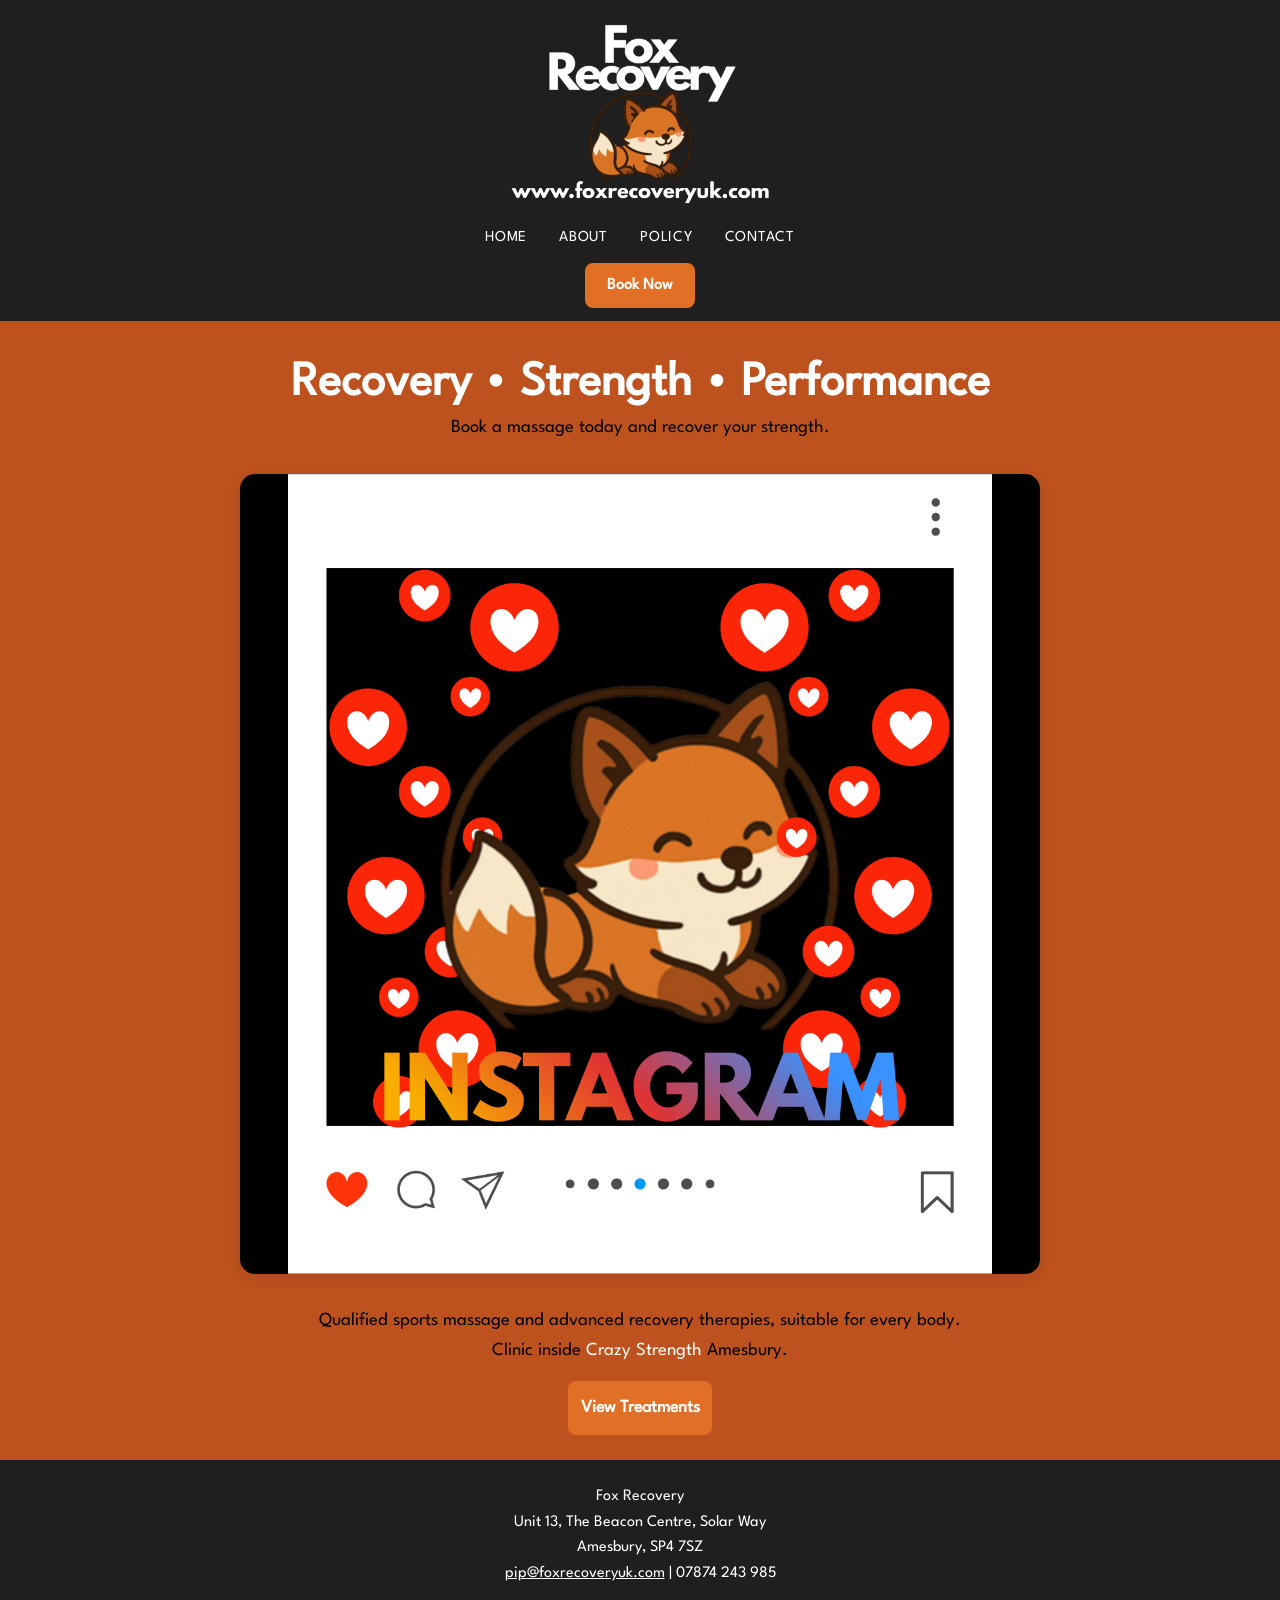
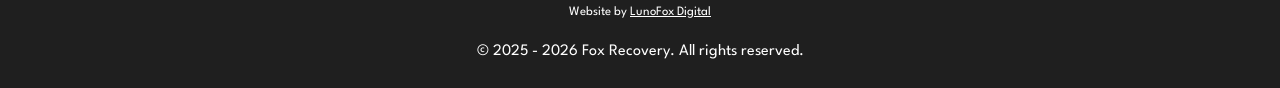
<file: index.html>
<!DOCTYPE html>
<html lang="en">
<head>
    <meta charset="UTF-8">
    <meta name="viewport" content="width=device-width, initial-scale=1.0">
    <title>Sports Massage Therapy | Fox Recovery</title>
    <meta name="description" content="Sports massage, Myofascial cupping, Manual lymphatic drainage, and K-Taping in Amesbury.">
    <!-- Link to unified CSS file -->
    <link rel="stylesheet" href="style.css">
    
    <link rel="icon" type="image/png" href="images/favicon.png">

</head>
<body>

    <!-- Navigation Header -->
    <header>
    <!-- 1. Centered Logo (Scrolls away) -->
    <div class="logo-wrapper">
        <a href="index.html" class="brand-logo-link">
            <img src="images/TopLogo.png" class="nav-logo" alt="Fox Recovery Logo">
        </a>
    </div>

    <!-- 2. Sticky Navigation Bar -->
    <nav class="sticky-nav">
        <div class="nav-container">
            <!-- Main Navigation Links -->
            <ul class="nav-links">
                <li><a href="index.html">Home</a></li>
                <li><a href="about.html">About</a></li>
                <li><a href="policy.html">Policy</a></li>
                <li><a href="contact.html">Contact</a></li>
            </ul>

            <!-- Book Now Button (Underneath) -->
            <div class="book-btn-wrapper">
                <a href="https://foxrecoveryuk.janeapp.co.uk/" class="btn-book" target="_blank">Book Now</a>
            </div>
        </div>
    </nav>
</header>

    <!-- Main Content -->
    <main>
        <section class="hero-section">

            
            <br>
            <h1>Recovery • Strength • Performance</h1>
 <p>Book a massage today and recover your strength.</p>
<section>
       
<div class="carousel-container">
    <div class="carousel-track">
        <!-- Image 1 -->
        <a href="https://www.instagram.com/foxrecoveryuk/" target="_blank" rel="noopener">
            <img src="images/instafox.png" alt="Logo Instagram Theme">
        </a>
        
        <!-- Image 2 -->
        <a href="https://foxrecoveryuk.janeapp.co.uk/" target="_blank" rel="noopener">
            <img src="images/bookfox.png" alt="Book a Massage">
        </a>
        
        <!-- Image 3 -->
        <a href="https://foxrecoveryuk.janeapp.co.uk/online_gift_cards/new" target="_blank" rel="noopener">
            <img src="images/giftfox.png" alt="Gift Cards">
        </a>
        
        <!-- Image 4 (Exact Duplicate of Image 1 for the seamless loop) -->
        <a href="https://www.instagram.com/foxrecoveryuk/" target="_blank" rel="noopener">
            <img src="images/instafox.png" alt="Logo Instagram Theme">
        </a>
    </div>
</div>

        </section>
            <p>Qualified sports massage and advanced recovery therapies, suitable for every body.<br> Clinic inside <a href="https://crazystrength.co.uk/" target="_blank" rel="noopener">Crazy Strength</a> Amesbury.<br> </p>



            <div style="text-align: center; margin: 1rem; margin-bottom: 0.5rem;">
    <a href="about.html" class="btn-book" style="font-size: 1.1rem; padding: 0.8rem 0.8rem; display: inline-block;">View Treatments</a>
        </section>

        
        
    


</main>

    <!-- Footer -->
    <footer>
        <div class="footer-content">
            <p>Fox Recovery</p>
            <p>Unit 13, The Beacon Centre, Solar Way<br>Amesbury, SP4 7SZ</p>
            <p><a href="mailto:pip@foxrecoveryuk.com">pip@foxrecoveryuk.com</a> | 07874 243 985</p>
            <p style="margin-top: 1rem; font-size: 0.8rem;">
             Website by <a href="https://lunofoxdigital.com" target="_blank">LunoFox Digital</a>
            </p>
            <p style="margin-top: 1rem;">&copy; 2025 - 2026 Fox Recovery. All rights reserved.</p>
        </div>
    </footer>

</body>
</html>
</file>
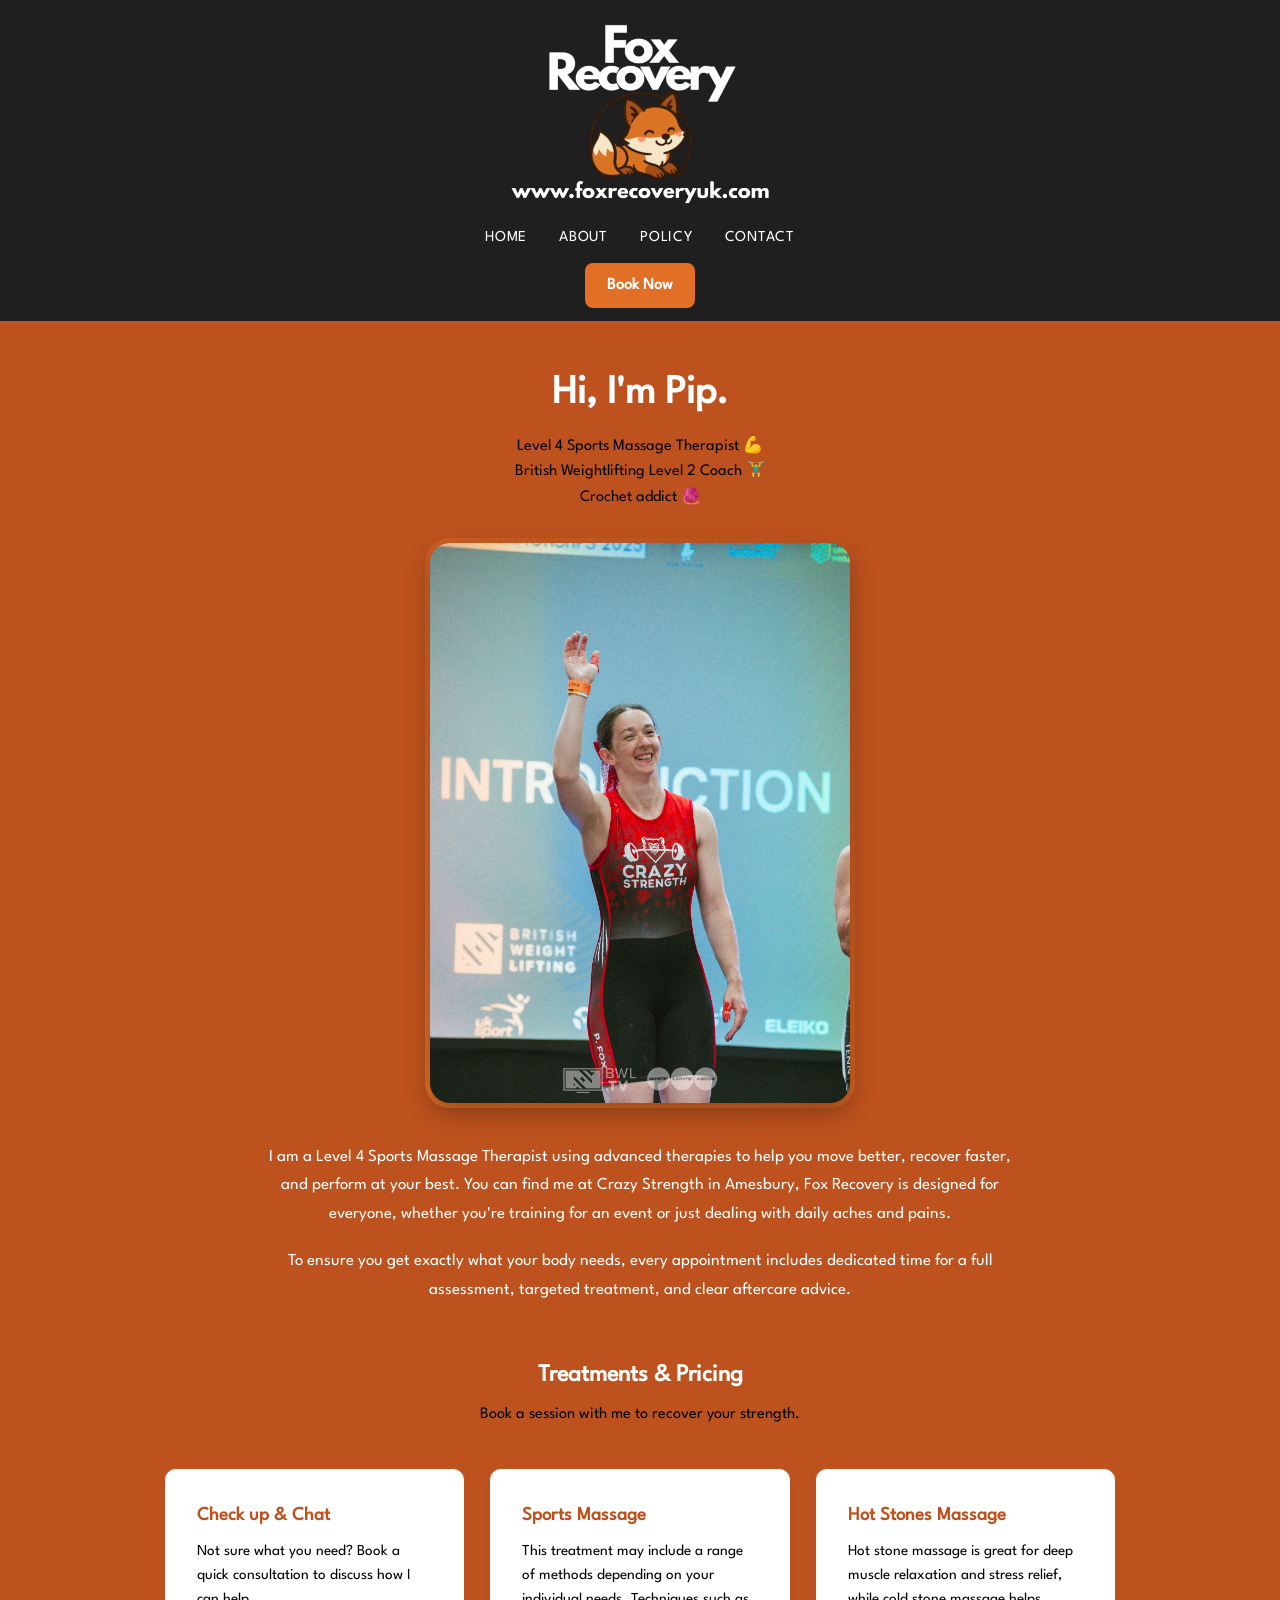
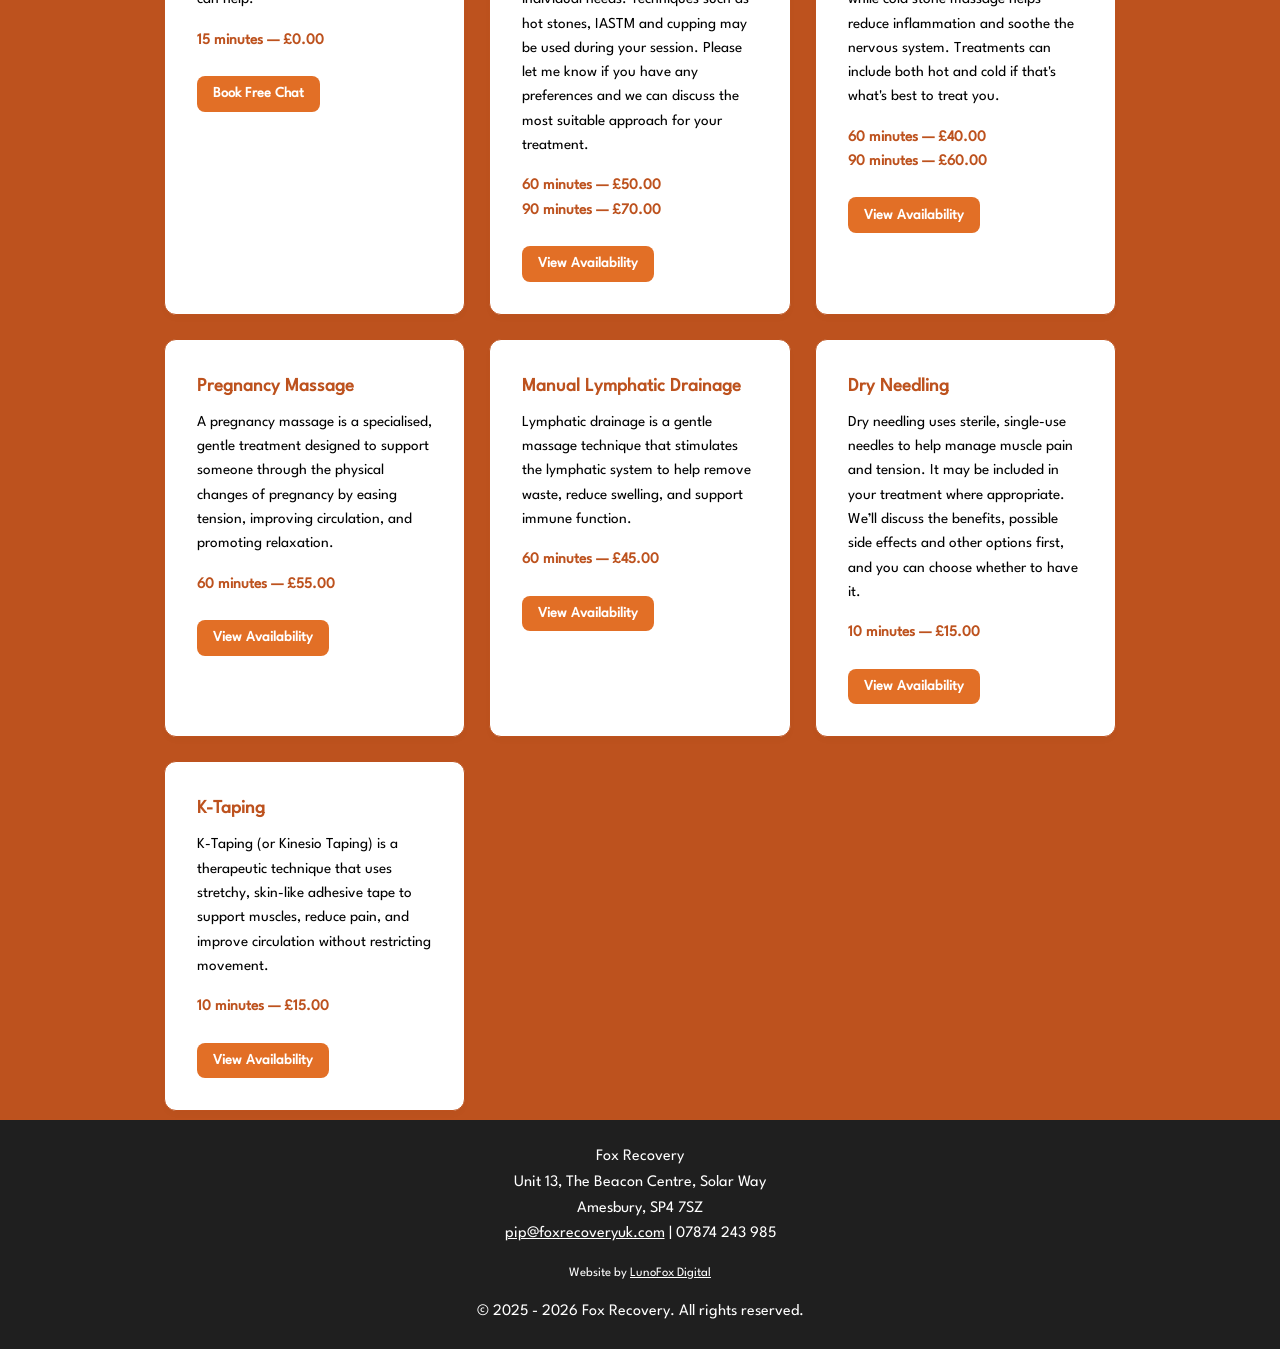
<file: about.html>
<!DOCTYPE html>
<html lang="en">
<head>
    <meta charset="UTF-8">
    <meta name="viewport" content="width=device-width, initial-scale=1.0">
    <title>About | Fox Recovery</title>
    <meta name="description" content="Meet Pip, a Level 4 Sports Massage Therapist based in Amesbury. View treatments, pricing, and book your session online.">
    <link rel="stylesheet" href="style.css">

<link rel="icon" type="image/png" href="images/favicon.png">

</head>
<body>

    <!-- Navigation Header -->
    <header>
    <!-- 1. Centered Logo (Scrolls away) -->
    <div class="logo-wrapper">
        <a href="index.html" class="brand-logo-link">
            <img src="images/TopLogo.png" class="nav-logo" alt="Fox Recovery Logo">
        </a>
    </div>

    <!-- 2. Sticky Navigation Bar -->
    <nav class="sticky-nav">
        <div class="nav-container">
            <!-- Main Navigation Links -->
            <ul class="nav-links">
                <li><a href="index.html">Home</a></li>
                <li><a href="about.html">About</a></li>
                <li><a href="policy.html">Policy</a></li>
                <li><a href="contact.html">Contact</a></li>
            </ul>

            <!-- Book Now Button (Underneath) -->
            <div class="book-btn-wrapper">
                <a href="https://foxrecoveryuk.janeapp.co.uk/" class="btn-book" target="_blank">Book Now</a>
            </div>
        </div>
    </nav>
</header>

   <!-- Main Content -->
<main>
    <section class="about-hero">
        
        <!-- 1. TOP: Title & Qualifications -->
        <div class="about-header">
            <h2>Hi, I'm Pip.</h2>
            <p class="about-subtitle">
                Level 4 Sports Massage Therapist 💪<br>
                British Weightlifting Level 2 Coach 🏋️‍♂️<br>
                Crochet addict 🧶
            </p>
        </div>

        <!-- 2. MIDDLE: Floating Image / Carousel -->
        <div class="about-image-wrapper">
            <div class="tech-glow"></div>
            <div class="about-carousel-container">
                <div class="about-carousel-track">
                    <img src="images/pipwave.JPEG" alt="Pip - Sports Massage Therapist">
                    <img src="images/pipmassage.JPG" alt="Fox Recovery Clinic">
                    <img src="images/piplift.JPEG" alt="Sports Massage Treatment">
                    <img src="images/pipwave.JPEG" alt="Pip - Sports Massage Therapist">
                </div>
            </div>
        </div>

        <!-- 3. BOTTOM: Paragraph Text -->
        <div class="about-body-text">
            <p>
                I am a Level 4 Sports Massage Therapist using advanced therapies to help you move better, recover faster, and perform at your best. You can find me at Crazy Strength in Amesbury, Fox Recovery is designed for everyone, whether you're training for an event or just dealing with daily aches and pains.
            </p>
            <p>
                To ensure you get exactly what your body needs, every appointment includes dedicated time for a full assessment, targeted treatment, and clear aftercare advice.
            </p>
        </div>

    </section>

        <!-- Treatments & Pricing Grid -->
        <section>
            <h2 style="text-align: center; margin-bottom: 0.5rem;">Treatments & Pricing</h2>
            <p style="text-align: center; color: #000000; margin-bottom: 2.5rem;">Book a session with me to recover your strength.</p>
            
            <div class="services-grid">
                
<div class="card">
                    <h3>Check up & Chat</h3>
                    <p style="margin-bottom: 1rem;">Not sure what you need? Book a quick consultation to discuss how I can help.</p>
                    <p style="font-weight: 600; color: #BD521E; margin-bottom: 1.5rem;">15 minutes — £0.00</p>
                    <a href="https://foxrecoveryuk.janeapp.co.uk/" class="btn-book" target="_blank" rel="noopener" style="display: inline-block; padding: 0.4rem 1rem; font-size: 0.9rem;">Book Free Chat</a>
                </div>

                <div class="card">
                    <h3>Sports Massage</h3>
                    <p style="margin-bottom: 1rem;">This treatment may include a range of methods depending on your individual needs. Techniques such as hot stones, IASTM and cupping may be used during your session. Please let me know if you have any preferences and we can discuss the most suitable approach for your treatment.</p>
                    <p style="font-weight: 600; color: #BD521E;">60 minutes — £50.00</p>
                    <p style="font-weight: 600; color: #BD521E; margin-bottom: 1.5rem;">90 minutes — £70.00</p>
                    <a href="https://foxrecoveryuk.janeapp.co.uk/" class="btn-book" target="_blank" rel="noopener" style="display: inline-block; padding: 0.4rem 1rem; font-size: 0.9rem;">View Availability</a>
                </div>

                <div class="card">
                    <h3>Hot Stones Massage</h3>
                    <p style="margin-bottom: 1rem;">Hot stone massage is great for deep muscle relaxation and stress relief, while cold stone massage helps reduce inflammation and soothe the nervous system. 
Treatments can include both hot and cold if that's what's best to treat you. </p>
                    <p style="font-weight: 600; color: #BD521E;">60 minutes — £40.00</p>
<p style="font-weight: 600; color: #BD521E; margin-bottom: 1.5rem;">90 minutes — £60.00</p>
                    <a href="https://foxrecoveryuk.janeapp.co.uk/" class="btn-book" target="_blank" rel="noopener" style="display: inline-block; padding: 0.4rem 1rem; font-size: 0.9rem;">View Availability</a>
                </div>

                <div class="card">
                    <h3>Pregnancy Massage</h3>
                    <p style="margin-bottom: 1rem;">A pregnancy massage is a specialised, gentle treatment designed to support someone through the physical changes of pregnancy by easing tension, improving circulation, and promoting relaxation.</p>
                    <p style="font-weight: 600; color: #BD521E; margin-bottom: 1.5rem;">60 minutes — £55.00</p>
                    <a href="https://foxrecoveryuk.janeapp.co.uk/" class="btn-book" target="_blank" rel="noopener" style="display: inline-block; padding: 0.4rem 1rem; font-size: 0.9rem;">View Availability</a>
                </div>

<div class="card">
                    <h3>Manual Lymphatic Drainage</h3>
                    <p style="margin-bottom: 1rem;">Lymphatic drainage is a gentle massage technique that stimulates the lymphatic system to help remove waste, reduce swelling, and support immune function.</p>
                    <p style="font-weight: 600; color: #BD521E; margin-bottom: 1.5rem;">60 minutes — £45.00</p>
                    <a href="https://foxrecoveryuk.janeapp.co.uk/" class="btn-book" target="_blank" rel="noopener" style="display: inline-block; padding: 0.4rem 1rem; font-size: 0.9rem;">View Availability</a>
                </div>
                
<div class="card">
                    <h3>Dry Needling</h3>
                    <p style="margin-bottom: 1rem;">Dry needling uses sterile, single-use needles to help manage muscle pain and tension. It may be included in your treatment where appropriate. We’ll discuss the benefits, possible side effects and other options first, and you can choose whether to have it.</p>
                    <p style="font-weight: 600; color: #BD521E; margin-bottom: 1.5rem;">10 minutes — £15.00</p>
                    <a href="https://foxrecoveryuk.janeapp.co.uk/" class="btn-book" target="_blank" rel="noopener" style="display: inline-block; padding: 0.4rem 1rem; font-size: 0.9rem;">View Availability</a>
                </div>
                
<div class="card">
                    <h3>K-Taping</h3>
                    <p style="margin-bottom: 1rem;">K-Taping (or Kinesio Taping) is a therapeutic technique that uses stretchy, skin-like adhesive tape to support muscles, reduce pain, and improve circulation without restricting movement.</p>
                    <p style="font-weight: 600; color: #BD521E; margin-bottom: 1.5rem;">10 minutes — £15.00</p>
                    <a href="https://foxrecoveryuk.janeapp.co.uk/" class="btn-book" target="_blank" rel="noopener" style="display: inline-block; padding: 0.4rem 1rem; font-size: 0.9rem;">View Availability</a>
                </div>
            <br>
        </section>
</main>


<footer>
        <div class="footer-content">
            <p>Fox Recovery</p>
            <p>Unit 13, The Beacon Centre, Solar Way<br>Amesbury, SP4 7SZ</p>
            <p><a href="mailto:pip@foxrecoveryuk.com">pip@foxrecoveryuk.com</a> | 07874 243 985</p>
            <p style="margin-top: 1rem; font-size: 0.8rem;">
             Website by <a href="https://lunofoxdigital.com" target="_blank">LunoFox Digital</a>
            </p>
            <p style="margin-top: 1rem;">&copy; 2025 - 2026 Fox Recovery. All rights reserved.</p>
        </div>
    </footer>

</body>
</html>
</file>
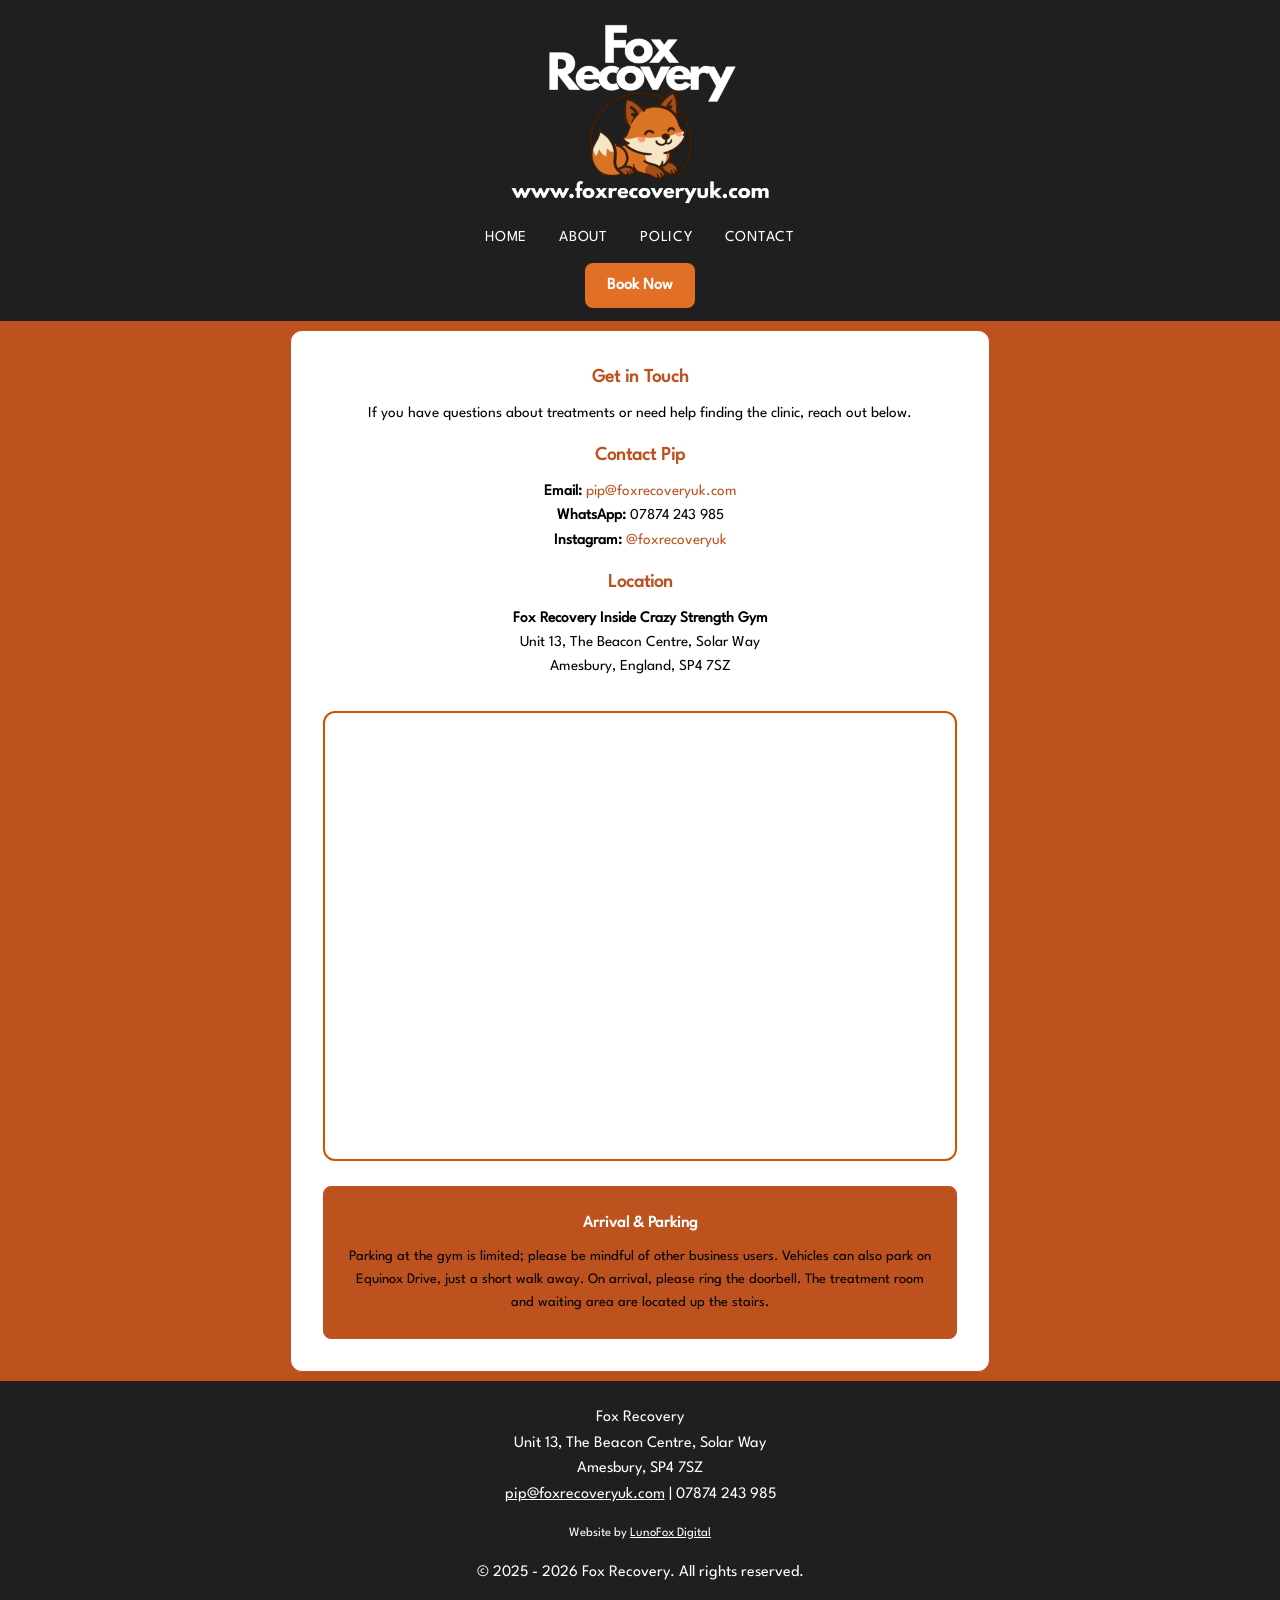
<file: contact.html>
<!DOCTYPE html>
<html lang="en">
<head>
    <meta charset="UTF-8">
    <meta name="viewport" content="width=device-width, initial-scale=1.0">
    <title>Contact | Fox Recovery</title>
    <link rel="stylesheet" href="style.css">

<link rel="icon" type="image/png" href="images/favicon.png">

</head>
<body>

    <!-- Navigation Header (Identical to Index) -->
    <header>
    <!-- 1. Centered Logo (Scrolls away) -->
    <div class="logo-wrapper">
        <a href="index.html" class="brand-logo-link">
            <img src="images/TopLogo.png" class="nav-logo" alt="Fox Recovery Logo">
        </a>
    </div>

    <!-- 2. Sticky Navigation Bar -->
    <nav class="sticky-nav">
        <div class="nav-container">
            <!-- Main Navigation Links -->
            <ul class="nav-links">
                <li><a href="index.html">Home</a></li>
                <li><a href="about.html">About</a></li>
                <li><a href="policy.html">Policy</a></li>
                <li><a href="contact.html">Contact</a></li>
            </ul>

            <!-- Book Now Button (Underneath) -->
            <div class="book-btn-wrapper">
                <a href="https://foxrecoveryuk.janeapp.co.uk/" class="btn-book" target="_blank">Book Now</a>
            </div>
        </div>
    </nav>
</header>

    <!-- Contact Content -->
    <main>
        <div class="card" style="max-width: 700px; margin: 0 auto; text-align: center;">
            <h3 style="margin-bottom: 0.5rem;">Get in Touch</h3>
            <p style="margin-bottom: 1rem;">If you have questions about treatments or need help finding the clinic, reach out below.</p>
            
            <div style="margin-bottom: 1rem;">
                <h3 style="margin-bottom: 0.5rem;">Contact Pip</h3>
                <p><strong>Email:</strong> <a href="mailto:pip@foxrecoveryuk.com" style="color: #BD521E;">pip@foxrecoveryuk.com</a></p>
                <p><strong>WhatsApp:</strong> 07874 243 985</p>
<p><strong>Instagram:</strong> <a href="https://www.instagram.com/foxrecoveryuk/" style="color: #BD521E;">@foxrecoveryuk</a></p>
            </div>

            <div style="margin-bottom: 2rem;">
                <h3 style="margin-bottom: 0.5rem;">Location</h3>
                <p><strong>Fox Recovery Inside Crazy Strength Gym</strong></p>
                <p>Unit 13, The Beacon Centre, Solar Way<br>Amesbury, England, SP4 7SZ</p>
            </div>
            
<div class="map-container">
    <iframe src="https://www.google.com/maps/embed?pb=!1m18!1m12!1m3!1d2501.2983939725013!2d-1.751117122235187!3d51.17672297173993!2m3!1f0!2f0!3f0!3m2!1i1024!2i768!4f13.1!3m3!1m2!1s0x4873e5ac16988121%3A0xafcc827097f7dc6!2sCrazy%20Strength!5e0!3m2!1sen!2suk!4v1792768975841!5m2!1sen!2suk" width="600" height="450" style="border:0;" allowfullscreen="" loading="lazy" referrerpolicy="strict-origin-when-cross-origin"></iframe> 
        width="100%" 
        height="350" 
        style="border:0;" 
        allowfullscreen="" 
        loading="lazy" 
        referrerpolicy="no-referrer-when-downgrade">
    </iframe>
</div>
<br>

            <div style="background: var(--bg-main); padding: 1.5rem; border-radius: 8px; border: 1px solid var(--border-color); text-align: center;">
                <h4 style="margin-bottom: 0.5rem; color: var(--text-main);">Arrival & Parking</h4>
                <p style="font-size: 0.9rem;">Parking at the gym is limited; please be mindful of other business users. Vehicles can also park on Equinox Drive, just a short walk away. On arrival, please ring the doorbell. The treatment room and waiting area are located up the stairs.</p>
            </div>
        </div>
    </main>

    <!-- Footer -->
    <footer>
        <div class="footer-content">
            <p>Fox Recovery</p>
            <p>Unit 13, The Beacon Centre, Solar Way<br>Amesbury, SP4 7SZ</p>
            <p><a href="mailto:pip@foxrecoveryuk.com">pip@foxrecoveryuk.com</a> | 07874 243 985</p>
            <p style="margin-top: 1rem; font-size: 0.8rem;">
             Website by <a href="https://lunofoxdigital.com" target="_blank">LunoFox Digital</a>
            </p>
            <p style="margin-top: 1rem;">&copy; 2025 - 2026 Fox Recovery. All rights reserved.</p>
        </div>
    </footer>

</body>
</html>
</file>
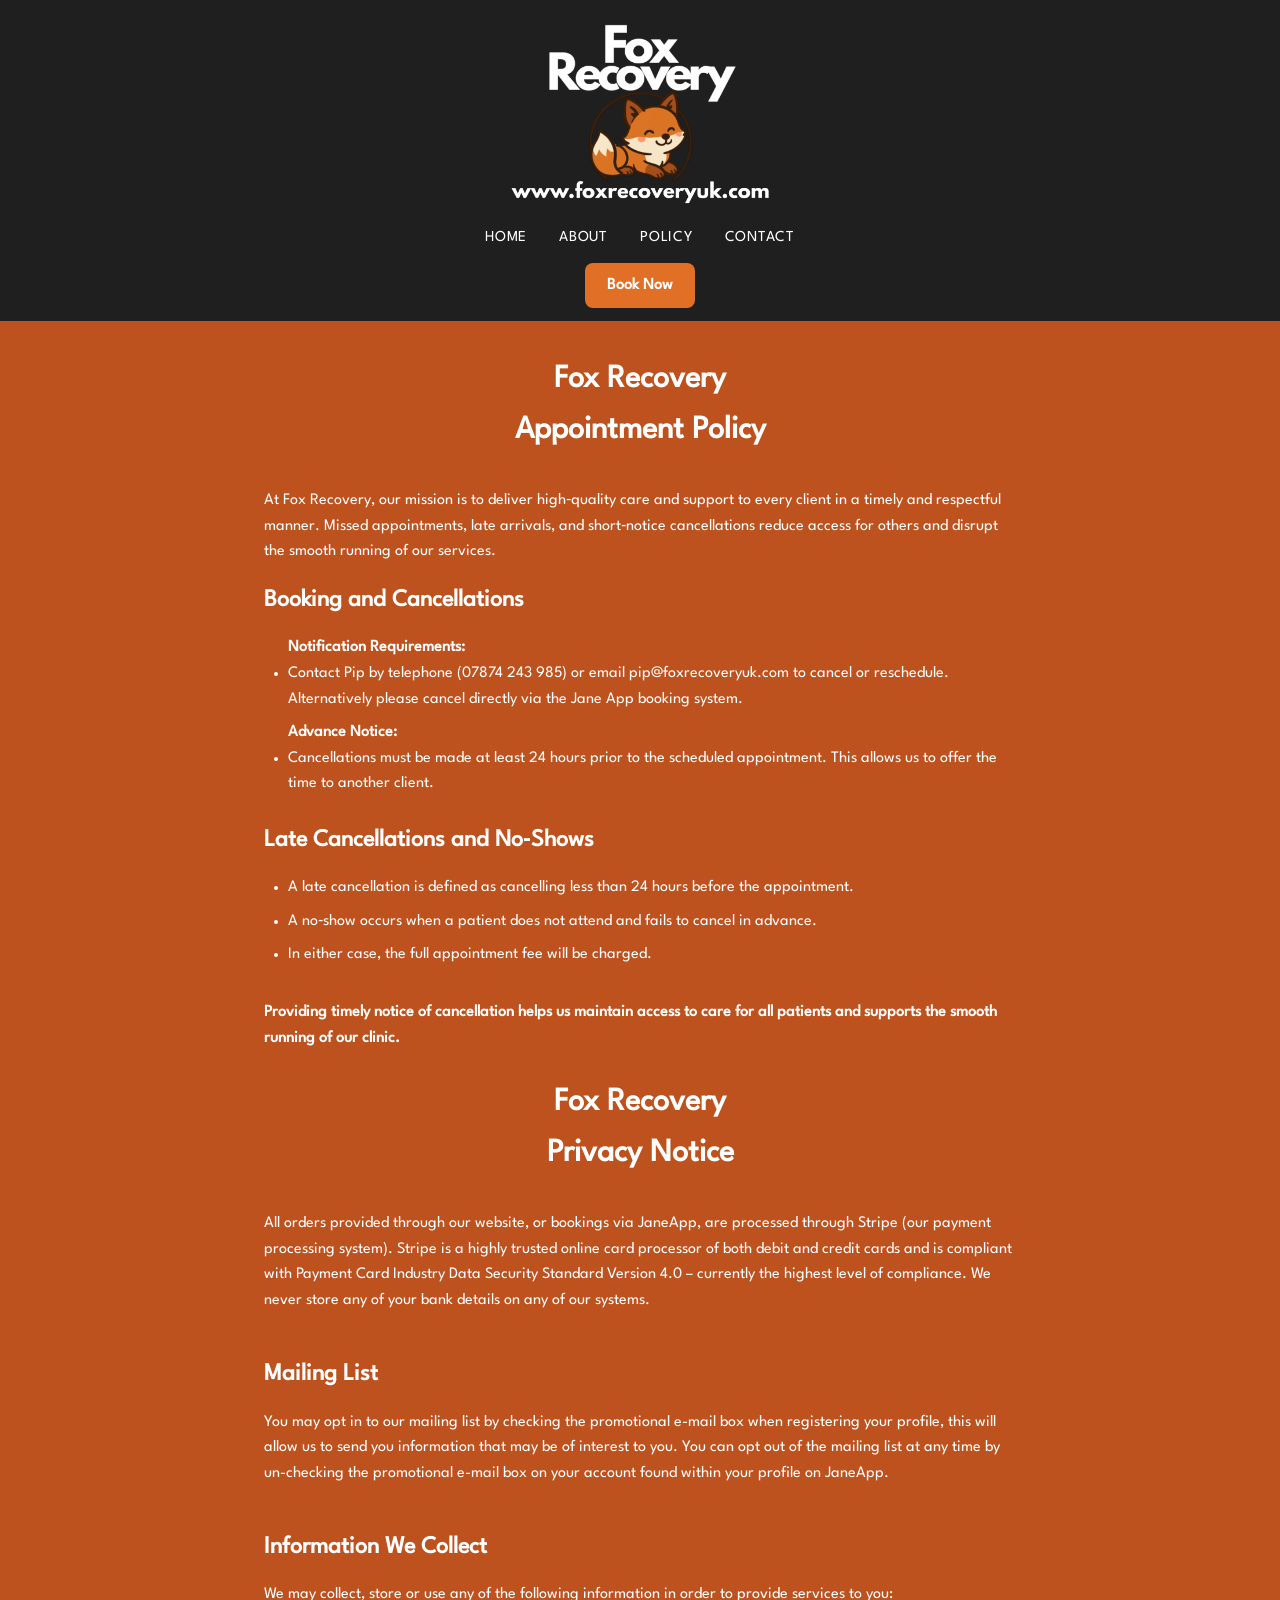
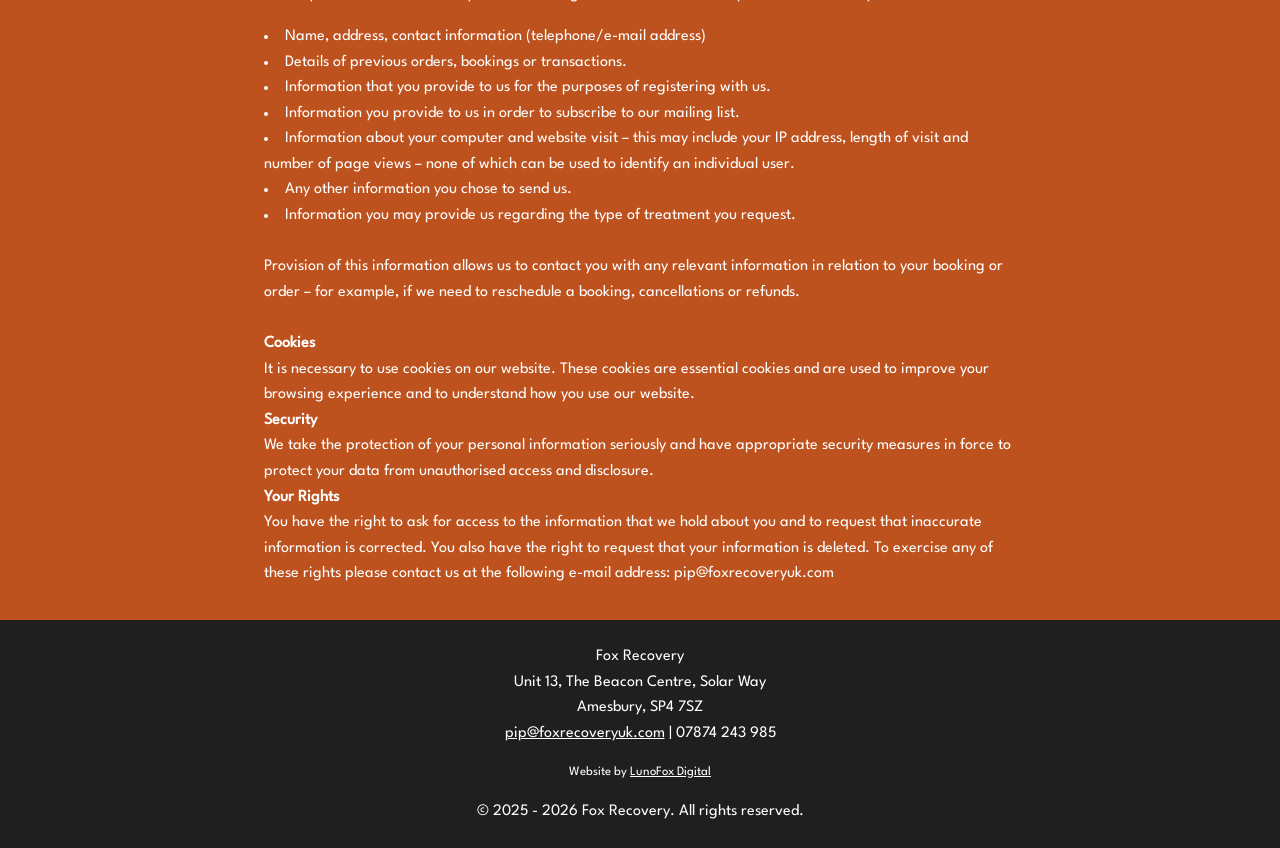
<file: policy.html>
<!DOCTYPE html>
<html lang="en">
<head>
    <meta charset="UTF-8">
    <meta name="viewport" content="width=device-width, initial-scale=1.0">
    <title>Appointment Policy | Fox Recovery</title>
    <meta name="description" content="Fox Recovery Appointment Policy regarding bookings, cancellations, and no-shows.">
    <link rel="stylesheet" href="style.css">
</head>
<body>

    <!-- Navigation Header -->
    <header>
    <!-- 1. Centered Logo (Scrolls away) -->
    <div class="logo-wrapper">
        <a href="index.html" class="brand-logo-link">
            <img src="images/TopLogo.png" class="nav-logo" alt="Fox Recovery Logo">
        </a>
    </div>

    <!-- 2. Sticky Navigation Bar -->
    <nav class="sticky-nav">
        <div class="nav-container">
            <!-- Main Navigation Links -->
            <ul class="nav-links">
                <li><a href="index.html">Home</a></li>
                <li><a href="about.html">About</a></li>
                <li><a href="policy.html">Policy</a></li>
                <li><a href="contact.html">Contact</a></li>
            </ul>

            <!-- Book Now Button (Underneath) -->
            <div class="book-btn-wrapper">
                <a href="https://foxrecoveryuk.janeapp.co.uk/" class="btn-book" target="_blank">Book Now</a>
            </div>
        </div>
    </nav>
</header>

    <!-- Main Content -->
    <main style="max-width: 800px; margin: 2rem auto; padding: 0 1.5rem;">
        
        <h1 style="margin-bottom: 2rem; text-align: center;">Fox Recovery <br>Appointment Policy</h1>
        
        <p style="margin-bottom: 1rem;">
            At Fox Recovery, our mission is to deliver high‑quality care and support to every client in a timely and respectful manner. Missed appointments, late arrivals, and short‑notice cancellations reduce access for others and disrupt the smooth running of our services.
        </p>

        <h2 style="margin-top: 1rem; margin-bottom: 1rem;">Booking and Cancellations</h2>
        <ul style="margin-bottom: 1.5rem; padding-left: 1.5rem; line-height: 1.6;">
            <strong>Notification Requirements:</strong>
            <li style="margin-bottom: 0.5rem;">Contact Pip by telephone (07874 243 985) or email <a href="mailto:pip@foxrecoveryuk.com">pip@foxrecoveryuk.com</a> to cancel or reschedule. Alternatively please cancel directly via the Jane App booking system.</li>
            
            <strong>Advance Notice:</strong>
            <li>Cancellations must be made at least 24 hours prior to the scheduled appointment. This allows us to offer the time to another client.</li>
        </ul>

        <h2 style="margin-top: 1rem; margin-bottom: 1rem;">Late Cancellations and No‑Shows</h2>
        <ul style="margin-bottom: 1.5rem; padding-left: 1.5rem; line-height: 1.6;">
            <li style="margin-bottom: 0.5rem;">A late cancellation is defined as cancelling less than 24 hours before the appointment.</li>
            <li style="margin-bottom: 0.5rem;">A no‑show occurs when a patient does not attend and fails to cancel in advance.</li>
            <li style="margin-bottom: 0.5rem;">In either case, the full appointment fee will be charged.</li>
        </ul>
        
        <p style="margin-top: 2rem; font-weight: 600;">
            Providing timely notice of cancellation helps us maintain access to care for all patients and supports the smooth running of our clinic. <br><br>

<h1 style="margin-bottom: 2rem; text-align: center;">Fox Recovery <br>Privacy Notice</h1>

<p style="margin-bottom: 1rem;">
All orders provided through our website, or bookings via JaneApp, are processed through Stripe (our payment processing system). Stripe is a highly trusted online card processor of both debit and credit cards and is compliant with Payment Card Industry Data Security Standard Version 4.0 – currently the highest level of compliance. We never store any of your bank details on any of our systems.
</p>
​
<h2 style="margin-top: 0rem; margin-bottom: 1rem;">Mailing List</h2>

<p style="margin-bottom: 1rem;">
You may opt in to our mailing list by checking the promotional e-mail box when registering your profile, this will allow us to send you information that may be of interest to you. You can opt out of the mailing list at any time by un-checking the promotional e-mail box on your account found within your profile on JaneApp.
</p>
​
<h2 style="margin-top: 0rem; margin-bottom: 1rem;">Information We Collect</h2>

<p style="margin-bottom: 1rem;">
We may collect, store or use any of the following information in order to provide services to you:<br>

<li>Name, address, contact information (telephone/e-mail address)</li>

<li>Details of previous orders, bookings or transactions.</li>

<li>Information that you provide to us for the purposes of registering with us.</li>

<li>Information you provide to us in order to subscribe to our mailing list.</li>

<li>Information about your computer and website visit – this may include your IP address, length of visit and number of page views – none of which can be used to identify an individual user.</li>

<li>Any other information you chose to send us.</li>

<li>Information you may provide us regarding the type of treatment you request.</li><br>

 

Provision of this information allows us to contact you with any relevant information in relation to your booking or order – for example, if we need to reschedule a booking, cancellations or refunds.
</p>
​<br>

<strong>Cookies</strong><br>

It is necessary to use cookies on our website. These cookies are essential cookies and are used to improve your browsing experience and to understand how you use our website.<br>

​

<strong>Security</strong><br>

We take the protection of your personal information seriously and have appropriate security measures in force to protect your data from unauthorised access and disclosure.<br>

​

<strong>Your Rights</strong><br>

You have the right to ask for access to the information that we hold about you and to request that inaccurate information is corrected. You also have the right to request that your information is deleted. To exercise any of these rights please contact us at the following e-mail address: pip@foxrecoveryuk.com

        </p>

    </main>

    <!-- Footer -->
    <footer>
        <div class="footer-content">
            <p>Fox Recovery</p>
            <p>Unit 13, The Beacon Centre, Solar Way<br>Amesbury, SP4 7SZ</p>
            <p><a href="mailto:pip@foxrecoveryuk.com">pip@foxrecoveryuk.com</a> | 07874 243 985</p>
            <p style="margin-top: 1rem; font-size: 0.8rem;">
             Website by <a href="https://lunofoxdigital.com" target="_blank">LunoFox Digital</a>
            </p>
            <p style="margin-top: 1rem;">&copy; 2025 - 2026 Fox Recovery. All rights reserved.</p>
        </div>
    </footer>

</body>
</html>
</file>
<file: style.css>
/* ==========================================
   1. VARIABLES & RESET
   ========================================== */

@font-face {
    font-family: 'LeagueSpartan';
    src: url('fonts/LeagueSpartan.ttf'); 
    font-weight: normal;
    font-style: normal;
}

:root {
    --bg-main: #BD521E;
    --bg-card: #ffffff;
    --text-main: #ffffff;
    --text-muted: #000000;
    --accent-color: #E26F26; 
    --accent-hover: #FF9A8C;
    --border-color: #BD521E;
    --font-stack: 'LeagueSpartan', -apple-system, BlinkMacSystemFont, "Segoe UI", Roboto, sans-serif;
}

/* Universal Box Reset (Fixed selector bug) */
* {
    box-sizing: border-box;
    margin: 0;
    padding: 0;
}

body {
    background-color: var(--bg-main);
    color: var(--text-main);
    font-family: var(--font-stack);
    line-height: 1.6;
    min-height: 100vh;
    display: flex;
    flex-direction: column;
}

a {
    color: var(--accent-color);
    text-decoration: none;
    transition: color 0.2s ease;
}

a:hover {
    color: var(--accent-hover);
}

/* ==========================================
   2. HEADER & NAVIGATION
   ========================================== */
header {
    background-color: #1F1F1F;
    width: 100%;
}

/* 1. Centered Logo Section */
.logo-wrapper {
    display: flex;
    justify-content: center;
    align-items: center;
    padding: 1.5rem 1.5rem 0.5rem 1.5rem;
}

.nav-logo {
    max-height: 180px;
    width: auto;
    display: block;
}

.brand-logo-link {
    display: inline-block;
    transition: opacity 0.2s ease;
}

.brand-logo-link:hover {
    opacity: 0.8;
}

/* 2. Sticky Navigation Container */
.sticky-nav {
    position: sticky;
    top: 0;
    z-index: 100;
    background-color: #1F1F1F;
    border-bottom: 1px solid var(--border-color);
    padding: 0.8rem 1.5rem;
}

.nav-container {
    display: flex;
    flex-direction: column;
    align-items: center;
    gap: 0.8rem; /* Space between links row and Book Now button */
    max-width: 1200px;
    margin: 0 auto;
}

/* Nav Links Row */
.nav-links {
    display: flex;
    gap: 2rem;
    list-style: none;
    justify-content: center;
    align-items: center;
    flex-wrap: wrap;
}

.nav-links a {
    color: var(--text-main);
    font-weight: 500;
    font-size: 0.95rem;
    letter-spacing: 0.05em;
    text-transform: uppercase;
}

.nav-links a:hover,
.nav-links a.active {
    color: var(--accent-color);
}

/* Book Now Button Row */
.book-btn-wrapper {
    display: flex;
    justify-content: center;
    width: 100%;
}

.btn-book {
    background: var(--accent-color);
    color: #ffffff !important;
    padding: 0.6rem 1.4rem;
    border-radius: 8px;
    font-weight: 600;
    transition: background 0.2s ease;
    display: inline-block;
}

.btn-book:hover {
    background: var(--accent-hover);
}

/* ==========================================
   3. MAIN LAYOUT & CARDS
   ========================================== */
main {
    flex: 1;
    max-width: 1000px;
    margin: 0.5rem auto;
    padding: 0 1.5rem;
    width: 100%;
}

main a {
    color: #ffffff; 
    text-decoration: none; 
}

main a:hover {
    color: #000000;
}

.hero-section {
    text-align: center;
    margin-bottom: 1rem;
}

.hero-section h1 {
    font-size: clamp(0.5rem, 5vw, 3rem);
    line-height: 1.2;
}

.hero-section p {
    font-size: 1.15rem;
    color: var(--text-muted);
    max-width: 700px;
    margin: 0 auto 0rem auto;
}

.hero-banner-img {
    width: 100%;
    height: auto;
    display: block;
    object-fit: contain;
}

.services-grid {
    display: grid;
    grid-template-columns: repeat(auto-fit, minmax(300px, 1fr));
    gap: 1.5rem;
}

.card {
    background: var(--bg-card);
    border: 1px solid var(--border-color);
    border-radius: 12px;
    padding: 2rem;
    box-shadow: 0 4px 6px rgba(0, 0, 0, 0.02);
}

.card h3 {
    margin-bottom: 0.5rem;
    color: #BD521E;
}

.card p {
    color: #000000;
    font-size: 0.95rem;
}

/* ==========================================
   4. INDEX CAROUSEL (CONSTRAINED BOX)
   ========================================== */
.carousel-container {
    width: 100% !important;
    max-width: 800px;
    margin: 2rem auto;
    border-radius: 15px;
    overflow: hidden !important;
    box-shadow: 0 4px 15px rgba(0, 0, 0, 0.1);
}

.carousel-track {
    display: flex;
    width: 400%;
    animation: scrollCarousel 12s infinite;
}

.carousel-track:hover {
    animation-play-state: paused;
}

.carousel-track a {
    flex: 0 0 25%;
    width: 25%;
    display: block;
    box-sizing: border-box;
}

.carousel-track img {
    width: 100%;
    height: auto;
    display: block;
    object-fit: cover;
}

@keyframes scrollCarousel {
    0%, 25% { transform: translateX(0); }
    33%, 58% { transform: translateX(-25%); }
    66%, 91% { transform: translateX(-50%); }
    100% { transform: translateX(-75%); }
}

/* ==========================================
   5. ABOUT PAGE: VERTICAL CENTERED LAYOUT
   ========================================== */
.about-hero {
    display: flex;
    flex-direction: column;
    align-items: center;
    text-align: center;
    max-width: 800px;
    margin: 0 auto;
    padding: 2rem 1.5rem;
}

/* Header Section */
.about-header h2 {
    font-size: 2.5rem;
    color: #ffffff;
    margin-bottom: 0.5rem;
}

.about-subtitle {
    color: #000000;
    font-weight: 500;
    line-height: 1.6;
    margin-bottom: 2rem;
    text-align: center;
}

/* Floating Image & Glow Container */
.about-image-wrapper {
    position: relative;
    width: 100%;
    max-width: 420px;
    margin: 0 auto 2.5rem auto;
}

.about-carousel-container {
    position: relative;
    z-index: 2;
    width: 100%;
    border-radius: 20px;
    overflow: hidden;
    animation: levitate 6s ease-in-out infinite;
    box-shadow: 0 10px 25px rgba(0, 0, 0, 0.3);
}

.about-carousel-track {
    display: flex;
    width: 400%;
    animation: scrollAboutCarousel 12s infinite;
}

.about-carousel-track:hover {
    animation-play-state: paused;
}

.about-carousel-track img {
    width: 25%;
    height: auto;
    display: block;
    object-fit: cover;
}

.tech-glow {
    position: absolute;
    top: -5px;
    left: -5px;
    right: -5px;
    bottom: -5px;
    background: linear-gradient(45deg, #E26F26, #BD521E);
    border-radius: 25px;
    z-index: 1;
    animation: pulseGlow 3s ease-in-out infinite;
}

/* White Paragraph Text */
.about-body-text p {
    color: #ffffff;
    font-size: 1.05rem;
    line-height: 1.7;
    text-align: center;
    margin-bottom: 1.2rem;
}

/* About Page Animations */
@keyframes levitate {
    0% { transform: translateY(0px); }
    50% { transform: translateY(-15px); }
    100% { transform: translateY(0px); }
}

@keyframes pulseGlow {
    0% { transform: scale(1); opacity: 0.5; }
    50% { transform: scale(1.04); opacity: 0.2; }
    100% { transform: scale(1); opacity: 0.5; }
}

@keyframes scrollAboutCarousel {
    0%, 25% { transform: translateX(0); }
    33%, 58% { transform: translateX(-25%); }
    66%, 91% { transform: translateX(-50%); }
    100% { transform: translateX(-75%); }
}

/* ==========================================
   6. GOOGLE MAP EMBED
   ========================================== */
.map-container {
    width: 100%;
    height: 450px;
    border: 2px solid #d35400;
    border-radius: 12px;
    overflow: hidden;
}

.map-container iframe {
    width: 100%;
    height: 100%;
    display: block;
    border: 0;
}

/* ==========================================
   7. FOOTER STYLES
   ========================================== */
footer {
    background-color: #1F1F1F; 
    color: var(--text-main);
    padding: 1.5rem 1.5rem;
    text-align: center;
    border-top: 1px solid var(--border-color);
}

.footer-content {
    max-width: 800px;
    margin: 0 auto;
    line-height: 1.6;
}

.footer-content a {
    color: var(--text-main);
    text-decoration: underline;
    transition: color 0.2s ease;
}

.footer-content a:hover {
    color: var(--accent-hover);
}

/* ==========================================
   8. MEDIA QUERIES
   ========================================== */
@media (max-width: 768px) {
    .hero-banner-img {
        height: 250px; 
    }
    
    .nav-links {
        gap: 1rem;
    }
}
</file>
